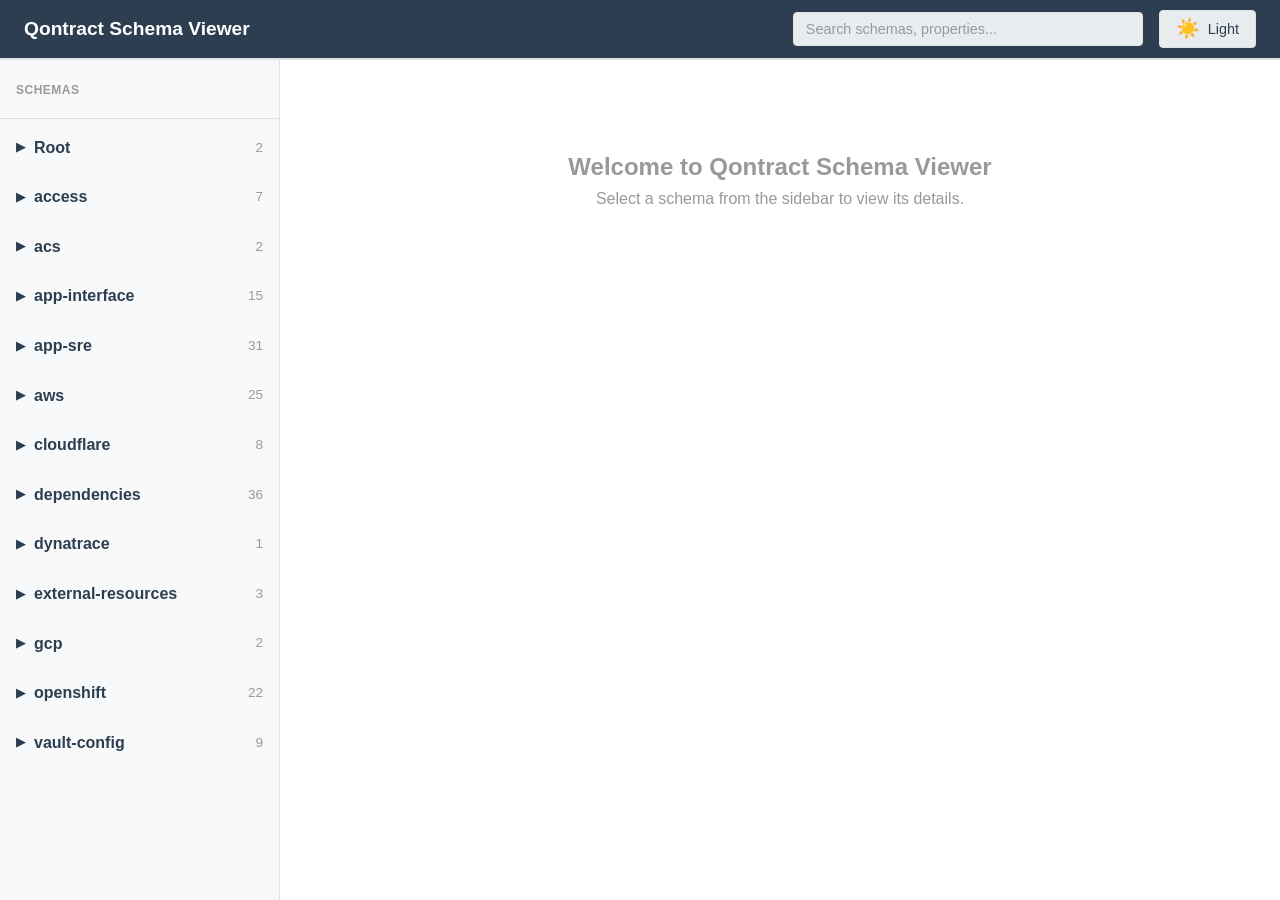
<file: docs/index.html>
<!DOCTYPE html>
<html lang="en">
<head>
    <meta charset="UTF-8">
    <meta name="viewport" content="width=device-width, initial-scale=1.0">
    <title>Qontract Schema Viewer</title>
    <link rel="stylesheet" href="styles.css">
</head>
<body>
    <noscript>
        <div class="noscript-message">
            This tool requires JavaScript. Please enable it or view schemas directly on
            <a href="https://github.com/app-sre/qontract-schemas">GitHub</a>.
        </div>
    </noscript>

    <!-- Header -->
    <header class="header">
        <h1 class="header-title">Qontract Schema Viewer</h1>
        <div class="header-controls">
            <div class="search-container">
                <input type="text" id="searchInput" class="search-input" placeholder="Search schemas, properties...">
                <button id="searchClear" class="search-clear" style="display: none;">×</button>
            </div>
            <button id="themeToggle" class="theme-toggle" aria-label="Toggle theme">
                <span class="theme-icon">☀️</span>
                <span class="theme-label">Light</span>
            </button>
        </div>
    </header>

    <!-- Main layout -->
    <div class="layout">
        <!-- Sidebar -->
        <aside class="sidebar" id="sidebar">
            <div class="sidebar-header">
                <span class="sidebar-title">Schemas</span>
            </div>
            <div class="sidebar-content" id="sidebarContent">
                <!-- Categories will be rendered here -->
            </div>
        </aside>

        <!-- Main panel -->
        <main class="main-panel" id="mainPanel">
            <div class="welcome-message">
                <h2>Welcome to Qontract Schema Viewer</h2>
                <p>Select a schema from the sidebar to view its details.</p>
            </div>
        </main>
    </div>

    <!-- Error display -->
    <div id="errorDisplay" class="error-display" style="display: none;">
        <h2>Error Loading Schema Data</h2>
        <p id="errorMessage"></p>
        <p>Please regenerate the documentation using <code>make generate-docs</code></p>
    </div>

    <script>
        // ============================================================================
        // STATE MANAGEMENT
        // ============================================================================

        const state = {
            data: null,
            currentSchema: null,
            searchQuery: '',
            filteredSchemas: [],
            debounceTimer: null
        };

        // ============================================================================
        // DATA LOADING AND INITIALIZATION
        // ============================================================================

        /**
         * Initialize theme based on localStorage or system preference.
         */
        function initTheme() {
            // Check localStorage first
            let theme = localStorage.getItem('theme');

            // Fall back to system preference
            if (!theme) {
                const prefersDark = window.matchMedia('(prefers-color-scheme: dark)').matches;
                theme = prefersDark ? 'dark' : 'light';
            }

            // Apply theme
            document.documentElement.setAttribute('data-theme', theme);

            // Update button (if it exists - may not on first load)
            const iconEl = document.querySelector('.theme-icon');
            const labelEl = document.querySelector('.theme-label');
            if (iconEl && labelEl) {
                const icon = theme === 'dark' ? '🌙' : '☀️';
                const label = theme === 'dark' ? 'Dark' : 'Light';
                iconEl.textContent = icon;
                labelEl.textContent = label;
            }
        }

        /**
         * Toggle between light and dark themes.
         */
        function toggleTheme() {
            const currentTheme = document.documentElement.getAttribute('data-theme') || 'light';
            const newTheme = currentTheme === 'light' ? 'dark' : 'light';

            // Apply theme
            document.documentElement.setAttribute('data-theme', newTheme);

            // Update button
            const icon = newTheme === 'dark' ? '🌙' : '☀️';
            const label = newTheme === 'dark' ? 'Dark' : 'Light';
            document.querySelector('.theme-icon').textContent = icon;
            document.querySelector('.theme-label').textContent = label;

            // Save preference
            localStorage.setItem('theme', newTheme);
        }

        /**
         * Initialize the application by loading schema data and setting up event listeners.
         */
        async function init() {
            // Initialize theme first
            initTheme();

            try {
                // Load schemas.json
                const response = await fetch('schemas.json');
                if (!response.ok) {
                    throw new Error(`Failed to load schemas.json: ${response.statusText}`);
                }
                state.data = await response.json();

                // Render sidebar with categories and schemas
                renderSidebar();

                // Setup event listeners
                setupEventListeners();

                // Hide error display
                document.getElementById('errorDisplay').style.display = 'none';
            } catch (error) {
                console.error('Error loading schema data:', error);
                showError(error.message);
            }
        }

        /**
         * Display error message to user.
         */
        function showError(message) {
            const errorDisplay = document.getElementById('errorDisplay');
            const errorMessage = document.getElementById('errorMessage');
            errorMessage.textContent = message;
            errorDisplay.style.display = 'block';
        }

        // ============================================================================
        // EVENT LISTENERS
        // ============================================================================

        function setupEventListeners() {
            const searchInput = document.getElementById('searchInput');
            const searchClear = document.getElementById('searchClear');

            // Theme toggle
            document.getElementById('themeToggle').addEventListener('click', toggleTheme);

            // Search input with debouncing
            searchInput.addEventListener('input', (e) => {
                state.searchQuery = e.target.value.trim();

                // Show/hide clear button
                if (state.searchQuery) {
                    searchClear.style.display = 'inline-block';
                } else {
                    searchClear.style.display = 'none';
                }

                // Debounce search
                clearTimeout(state.debounceTimer);
                state.debounceTimer = setTimeout(() => {
                    performSearch();
                }, 300);
            });

            // Clear button
            searchClear.addEventListener('click', () => {
                searchInput.value = '';
                state.searchQuery = '';
                searchClear.style.display = 'none';
                performSearch();
            });
        }

        // ============================================================================
        // SIDEBAR RENDERING
        // ============================================================================

        /**
         * Render the sidebar with categories and schemas.
         */
        function renderSidebar() {
            const sidebarContent = document.getElementById('sidebarContent');
            sidebarContent.innerHTML = '';

            if (!state.data || !state.data.categories) {
                return;
            }

            state.data.categories.forEach(category => {
                const categoryEl = createCategoryElement(category);
                sidebarContent.appendChild(categoryEl);
            });
        }

        /**
         * Create a category element with toggle and schema list.
         */
        function createCategoryElement(category) {
            const categoryDiv = document.createElement('div');
            categoryDiv.className = 'category';

            // Category header
            const header = document.createElement('div');
            header.className = 'category-header';

            const toggle = document.createElement('span');
            toggle.className = 'category-toggle';
            toggle.textContent = '▶';

            const name = document.createElement('span');
            name.className = 'category-name';
            name.textContent = category.name === '.' ? 'Root' : category.name;

            const count = document.createElement('span');
            count.className = 'category-count';
            count.textContent = category.schemas.length;

            header.appendChild(toggle);
            header.appendChild(name);
            header.appendChild(count);

            // Schema list container
            const schemasDiv = document.createElement('div');
            schemasDiv.className = 'category-schemas';

            // Create schema items
            category.schemas.forEach(schemaFile => {
                const schemaPath = category.name === '.' ? schemaFile : `${category.name}/${schemaFile}`;
                const schemaItem = document.createElement('div');
                schemaItem.className = 'schema-item';
                schemaItem.setAttribute('data-schema-path', schemaPath);
                schemaItem.textContent = schemaFile;
                schemaItem.addEventListener('click', (e) => {
                    e.stopPropagation(); // Prevent category collapse
                    selectSchema(schemaPath);
                });
                schemasDiv.appendChild(schemaItem);
            });

            // Toggle functionality
            header.addEventListener('click', () => {
                toggle.classList.toggle('expanded');
                schemasDiv.classList.toggle('expanded');
            });

            categoryDiv.appendChild(header);
            categoryDiv.appendChild(schemasDiv);

            return categoryDiv;
        }

        // ============================================================================
        // SCHEMA SELECTION AND DETAILS RENDERING
        // ============================================================================

        /**
         * Select a schema and display its details.
         */
        function selectSchema(schemaPath) {
            if (!state.data || !state.data.schemas) {
                return;
            }

            state.currentSchema = state.data.schemas[schemaPath];
            if (!state.currentSchema) {
                return;
            }

            // Update active schema in sidebar
            updateActiveSchemaSidebar(schemaPath);

            // Render schema details
            renderSchemaDetails(schemaPath);
        }

        /**
         * Update the active schema highlighting in the sidebar.
         */
        function updateActiveSchemaSidebar(schemaPath) {
            // Remove active class from all items
            document.querySelectorAll('.schema-item').forEach(item => {
                item.classList.remove('active');
            });

            // Add active class to selected item
            const fileName = schemaPath.includes('/') ? schemaPath.split('/').pop() : schemaPath;
            document.querySelectorAll('.schema-item').forEach(item => {
                if (item.textContent === fileName) {
                    item.classList.add('active');
                }
            });
        }

        /**
         * Render the schema details panel with tabs.
         */
        function renderSchemaDetails(schemaPath) {
            const mainPanel = document.getElementById('mainPanel');

            // Create schema header
            const header = document.createElement('div');
            header.className = 'schema-header';

            const title = document.createElement('h2');
            title.textContent = state.currentSchema.path;

            const pathBadge = document.createElement('span');
            pathBadge.className = 'schema-path-badge';
            pathBadge.textContent = state.currentSchema.path;

            const meta = document.createElement('div');
            meta.className = 'schema-meta';
            meta.innerHTML = `<strong>Version:</strong> ${escapeHtml(state.currentSchema.version)}`;

            if (state.currentSchema.description) {
                const desc = document.createElement('p');
                desc.style.marginTop = '0.5rem';
                desc.textContent = state.currentSchema.description;
                meta.appendChild(desc);
            }

            header.appendChild(title);
            header.appendChild(pathBadge);
            header.appendChild(meta);

            // NEW CODE - side-by-side layout
            const contentContainer = document.createElement('div');
            contentContainer.className = 'schema-content';

            // Properties section
            const propertiesSection = document.createElement('section');
            propertiesSection.className = 'properties-section';
            const propertiesHeader = document.createElement('h3');
            propertiesHeader.className = 'section-header properties-header';
            propertiesHeader.textContent = 'Properties';
            propertiesSection.appendChild(propertiesHeader);
            propertiesSection.appendChild(renderPropertiesTab());

            // Dependencies section
            const dependenciesSection = document.createElement('section');
            dependenciesSection.className = 'dependencies-section';
            const dependenciesHeader = document.createElement('h3');
            dependenciesHeader.className = 'section-header dependencies-header';
            dependenciesHeader.textContent = 'Dependencies';
            dependenciesSection.appendChild(dependenciesHeader);
            dependenciesSection.appendChild(renderDependenciesTab());

            contentContainer.appendChild(propertiesSection);
            contentContainer.appendChild(dependenciesSection);

            // Build main panel
            mainPanel.innerHTML = '';
            mainPanel.appendChild(header);
            mainPanel.appendChild(contentContainer);

            // Update sidebar focus
            updateSidebarFocus(schemaPath);
        }

        /**
         * Update sidebar to highlight and scroll to the currently loaded schema.
         * Expands parent category if collapsed.
         *
         * @param {string} schemaPath - Path of the schema to focus (e.g., "app-sre/app-1.yml")
         */
        function updateSidebarFocus(schemaPath) {
            // Remove old active state and highlight
            document.querySelectorAll('.schema-item.active').forEach(el => {
                el.classList.remove('active', 'sidebar-highlight');
            });

            // Find target schema item
            const schemaItem = document.querySelector(`[data-schema-path="${schemaPath}"]`);
            if (!schemaItem) return;

            // Expand parent category if collapsed
            const category = schemaItem.closest('.category');
            if (category) {
                const schemasDiv = category.querySelector('.category-schemas');
                const toggleIcon = category.querySelector('.category-toggle');

                // Only expand if currently collapsed
                if (!schemasDiv.classList.contains('expanded')) {
                    toggleIcon.classList.add('expanded');
                    schemasDiv.classList.add('expanded');
                }
            }

            // Apply active state and highlight animation
            schemaItem.classList.add('active', 'sidebar-highlight');

            // Scroll into view (centered in sidebar)
            schemaItem.scrollIntoView({
                behavior: 'smooth',
                block: 'center'
            });

            // Remove highlight animation after 1 second
            setTimeout(() => {
                schemaItem.classList.remove('sidebar-highlight');
            }, 1000);
        }

        // ============================================================================
        // PROPERTIES TAB RENDERING
        // ============================================================================

        /**
         * Recursively render nested properties for a property with sub-properties.
         * Returns tbody element with all nested properties (and their nested properties if any).
         */
        function renderNestedProperties(properties, depth = 1) {
            const tbody = document.createElement('tbody');

            properties.forEach(prop => {
                const row = document.createElement('tr');

                // Name cell with indentation
                const nameCell = document.createElement('td');
                nameCell.style.fontFamily = 'monospace';
                nameCell.style.fontWeight = '600';
                nameCell.style.paddingLeft = `${depth * 1.5}rem`;

                // Add expand icon if this nested property also has nested properties
                if (prop.nestedProperties && prop.nestedProperties.length > 0) {
                    const expandIcon = document.createElement('span');
                    expandIcon.className = 'expand-icon';
                    expandIcon.textContent = '▶';
                    expandIcon.style.marginRight = '0.5rem';
                    expandIcon.style.fontSize = '0.8em';
                    expandIcon.style.color = 'var(--primary)';
                    nameCell.appendChild(expandIcon);
                }

                nameCell.appendChild(document.createTextNode(prop.name));
                row.appendChild(nameCell);

                // Type cell
                const typeCell = document.createElement('td');
                const typeBadge = document.createElement('span');
                typeBadge.className = `type-badge type-${getTypeClass(prop.type)}`;
                typeBadge.textContent = prop.type;
                typeCell.appendChild(typeBadge);
                row.appendChild(typeCell);

                // Required cell
                const reqCell = document.createElement('td');
                reqCell.textContent = prop.required ? '✓' : '';
                reqCell.style.textAlign = 'center';
                row.appendChild(reqCell);

                // Description cell
                const descCell = document.createElement('td');
                const descText = document.createTextNode(prop.description || '(no description)');
                descCell.appendChild(descText);
                descCell.style.color = 'var(--text-muted)';

                // Add ref link if exists
                if (prop.schemaRef) {
                    descCell.appendChild(document.createElement('br'));
                    const refLabel = document.createTextNode('ref: ');
                    descCell.appendChild(refLabel);

                    const refLink = document.createElement('a');
                    refLink.href = '#';
                    refLink.className = 'schema-link';
                    refLink.textContent = prop.schemaRef;
                    refLink.onclick = (e) => {
                        e.preventDefault();
                        e.stopPropagation();
                        const schemaPath = prop.schemaRef.startsWith('/') ? prop.schemaRef.substring(1) : prop.schemaRef;
                        selectSchema(schemaPath);
                    };
                    descCell.appendChild(refLink);
                }

                row.appendChild(descCell);

                // Constraints cell
                const constrCell = document.createElement('td');
                constrCell.appendChild(renderConstraints(prop.constraints));
                row.appendChild(constrCell);

                // If this property has nested properties, create expandable sub-rows
                if (prop.nestedProperties && prop.nestedProperties.length > 0) {
                    row.style.cursor = 'pointer';
                    row.title = 'Click to expand/collapse nested properties';

                    // Create nested rows container
                    const nestedRows = renderNestedProperties(prop.nestedProperties, depth + 1);

                    // Hide nested rows by default
                    Array.from(nestedRows.children).forEach(nestedRow => {
                        nestedRow.style.display = 'none';
                        nestedRow.classList.add(`nested-level-${depth}`);
                    });

                    // Toggle handler
                    row.addEventListener('click', (e) => {
                        if (e.target.tagName === 'A') return;

                        const expandIcon = row.querySelector('.expand-icon');
                        const isExpanded = expandIcon && expandIcon.textContent === '▼';

                        Array.from(nestedRows.children).forEach(nestedRow => {
                            nestedRow.style.display = isExpanded ? 'none' : 'table-row';
                        });

                        if (expandIcon) {
                            expandIcon.textContent = isExpanded ? '▶' : '▼';
                        }
                    });

                    tbody.appendChild(row);
                    // Append all nested rows
                    Array.from(nestedRows.children).forEach(nr => tbody.appendChild(nr));
                } else {
                    tbody.appendChild(row);
                }
            });

            return tbody;
        }

        /**
         * Render the Properties tab with property table.
         */
        function renderPropertiesTab() {
            const container = document.createElement('div');

            if (!state.currentSchema || !state.currentSchema.properties) {
                container.textContent = 'No properties found.';
                return container;
            }

            const table = document.createElement('table');
            table.className = 'properties-table';

            // Table header
            const thead = document.createElement('thead');
            const headerRow = document.createElement('tr');

            const headers = ['Name', 'Type', 'Required', 'Description', 'Constraints'];
            headers.forEach(headerText => {
                const th = document.createElement('th');
                th.textContent = headerText;
                headerRow.appendChild(th);
            });

            thead.appendChild(headerRow);
            table.appendChild(thead);

            // Table body
            const tbody = document.createElement('tbody');

            state.currentSchema.properties.forEach(prop => {
                const row = document.createElement('tr');

                // Name cell
                const nameCell = document.createElement('td');
                nameCell.className = 'prop-name';
                nameCell.textContent = prop.name;
                row.appendChild(nameCell);

                // Type cell
                const typeCell = document.createElement('td');

                // Always show type badge first
                const typeBadge = document.createElement('span');
                typeBadge.className = `type-badge type-${getTypeClass(prop.type)}`;
                typeBadge.textContent = prop.type;
                typeCell.appendChild(typeBadge);

                row.appendChild(typeCell);

                // Required cell
                const requiredCell = document.createElement('td');
                requiredCell.className = 'prop-required';
                requiredCell.textContent = prop.required ? '✓' : '';
                row.appendChild(requiredCell);

                // Description cell
                const descCell = document.createElement('td');
                descCell.className = prop.description ? 'prop-description' : 'prop-description empty';

                // Add description text
                const descText = document.createTextNode(prop.description || '(no description)');
                descCell.appendChild(descText);

                // If there's a schema reference, add it as a clickable link
                if (prop.schemaRef) {
                    descCell.appendChild(document.createElement('br'));
                    const refLabel = document.createTextNode('ref: ');
                    descCell.appendChild(refLabel);

                    const refLink = document.createElement('a');
                    refLink.href = '#';
                    refLink.className = 'schema-link';
                    refLink.textContent = prop.schemaRef;
                    refLink.onclick = (e) => {
                        e.preventDefault();
                        e.stopPropagation(); // Prevent row click if expandable
                        // Remove leading slash from schemaRef to match schema keys
                        const schemaPath = prop.schemaRef.startsWith('/') ? prop.schemaRef.substring(1) : prop.schemaRef;
                        selectSchema(schemaPath);
                    };
                    descCell.appendChild(refLink);
                }

                row.appendChild(descCell);

                // Constraints cell
                const constraintsCell = document.createElement('td');
                constraintsCell.appendChild(renderConstraints(prop.constraints));
                row.appendChild(constraintsCell);

                // Add expand indicator for objects with nested properties
                if (prop.nestedProperties && prop.nestedProperties.length > 0) {
                    row.style.cursor = 'pointer';
                    row.title = 'Click to expand/collapse nested properties';

                    // Add expand icon to name cell
                    const expandIcon = document.createElement('span');
                    expandIcon.className = 'expand-icon';
                    expandIcon.textContent = '▶';
                    expandIcon.style.marginRight = '0.5rem';
                    expandIcon.style.fontSize = '0.8em';
                    expandIcon.style.color = 'var(--primary)';
                    nameCell.insertBefore(expandIcon, nameCell.firstChild);

                    // Render nested properties recursively
                    const nestedRows = renderNestedProperties(prop.nestedProperties);

                    // Hide nested rows by default
                    Array.from(nestedRows.children).forEach(nestedRow => {
                        nestedRow.style.display = 'none';
                        nestedRow.classList.add('nested-level-1');
                    });

                    // Toggle handler
                    row.addEventListener('click', (e) => {
                        if (e.target.tagName === 'A') return;

                        const isExpanded = expandIcon.textContent === '▼';

                        // Toggle only the immediate children (level-1 nested rows)
                        Array.from(nestedRows.children).forEach(nestedRow => {
                            if (nestedRow.classList.contains('nested-level-1')) {
                                nestedRow.style.display = isExpanded ? 'none' : 'table-row';
                            }
                        });

                        expandIcon.textContent = isExpanded ? '▶' : '▼';
                    });

                    tbody.appendChild(row);
                    // Append all nested rows
                    Array.from(nestedRows.children).forEach(nr => tbody.appendChild(nr));
                } else {
                    tbody.appendChild(row);
                }
            });

            table.appendChild(tbody);
            container.appendChild(table);

            return container;
        }

        /**
         * Get CSS class for type badge.
         */
        function getTypeClass(type) {
            const typeMap = {
                'string': 'string',
                'number': 'number',
                'integer': 'number',
                'boolean': 'boolean',
                'enum': 'enum',
                'object': 'object',
                'array': 'array'
            };

            if (type.includes('ref')) {
                return 'ref';
            }

            return typeMap[type] || 'string';
        }

        /**
         * Render constraint badges for a property.
         */
        function renderConstraints(constraints) {
            const container = document.createElement('div');

            if (!constraints || Object.keys(constraints).length === 0) {
                return container;
            }

            const constraintList = [];

            // Handle specific constraints
            if (constraints.pattern) {
                constraintList.push(`pattern: ${constraints.pattern}`);
            }
            if (constraints.enum && Array.isArray(constraints.enum)) {
                constraintList.push(`enum: ${constraints.enum.join(', ')}`);
            }
            if (constraints.minimum !== undefined) {
                constraintList.push(`min: ${constraints.minimum}`);
            }
            if (constraints.maximum !== undefined) {
                constraintList.push(`max: ${constraints.maximum}`);
            }
            if (constraints.minLength) {
                constraintList.push(`minLen: ${constraints.minLength}`);
            }
            if (constraints.maxLength) {
                constraintList.push(`maxLen: ${constraints.maxLength}`);
            }
            if (constraints.format) {
                constraintList.push(`format: ${constraints.format}`);
            }
            if (constraints.default !== undefined) {
                constraintList.push(`default: ${JSON.stringify(constraints.default)}`);
            }

            constraintList.forEach(constraint => {
                const badge = document.createElement('span');
                badge.className = 'dep-badge badge-array';
                badge.textContent = constraint;
                badge.style.display = 'block';
                badge.style.marginBottom = '0.2rem';
                container.appendChild(badge);
            });

            return container;
        }

        // ============================================================================
        // DEPENDENCIES TAB RENDERING
        // ============================================================================

        /**
         * Render the Dependencies tab with tree view and stats.
         */
        function renderDependenciesTab() {
            const container = document.createElement('div');

            if (!state.currentSchema) {
                container.textContent = 'No schema selected.';
                return container;
            }

            const dependencies = state.currentSchema.dependencies || [];
            const referencedBy = state.currentSchema.referencedBy || [];

            // Statistics
            const stats = document.createElement('div');
            stats.className = 'dependency-stats';

            const outgoingStat = document.createElement('div');
            outgoingStat.className = 'stat';
            outgoingStat.innerHTML = `
                <div class="stat-value">${dependencies.length}</div>
                <div class="stat-label">Dependencies</div>
            `;

            const incomingStat = document.createElement('div');
            incomingStat.className = 'stat';
            incomingStat.innerHTML = `
                <div class="stat-value">${referencedBy.length}</div>
                <div class="stat-label">Referenced By</div>
            `;

            stats.appendChild(outgoingStat);
            stats.appendChild(incomingStat);

            container.appendChild(stats);

            // Outgoing dependencies tree
            if (dependencies.length > 0) {
                const depsSection = document.createElement('div');
                const depsTitle = document.createElement('h3');
                depsTitle.textContent = 'Dependencies (outgoing)';
                depsTitle.style.marginTop = '1.5rem';
                depsTitle.style.marginBottom = '1rem';
                depsSection.appendChild(depsTitle);

                const tree = document.createElement('div');
                tree.className = 'dependency-tree';

                dependencies.forEach(dep => {
                    const item = document.createElement('div');
                    item.className = 'tree-item';

                    const branch = document.createElement('span');
                    branch.className = 'tree-branch';
                    branch.textContent = '→';

                    const path = document.createElement('span');
                    path.className = 'tree-path';
                    path.textContent = dep.propertyPath;

                    const target = document.createElement('div');
                    target.className = 'tree-target';
                    const targetLink = document.createElement('a');
                    targetLink.className = 'schema-link';
                    targetLink.href = '#';
                    targetLink.textContent = dep.targetSchema;
                    targetLink.addEventListener('click', (e) => {
                        e.preventDefault();
                        // Remove leading slash from targetSchema to match schema keys
                        const schemaPath = dep.targetSchema.startsWith('/') ? dep.targetSchema.substring(1) : dep.targetSchema;
                        selectSchema(schemaPath);
                    });
                    target.appendChild(targetLink);

                    // Add badges
                    const badges = document.createElement('div');
                    badges.style.marginTop = '0.3rem';

                    if (dep.isArray) {
                        const badge = document.createElement('span');
                        badge.className = 'dep-badge badge-array';
                        badge.textContent = 'array';
                        badges.appendChild(badge);
                    }

                    if (dep.isNested) {
                        const badge = document.createElement('span');
                        badge.className = 'dep-badge badge-nested';
                        badge.textContent = 'nested';
                        badges.appendChild(badge);
                    }

                    // Check for self-reference
                    if (dep.targetSchema === state.currentSchema.path) {
                        const badge = document.createElement('span');
                        badge.className = 'dep-badge badge-self-ref';
                        badge.textContent = 'self-ref';
                        badges.appendChild(badge);
                    }

                    target.appendChild(badges);

                    item.appendChild(branch);
                    item.appendChild(path);
                    item.appendChild(target);

                    tree.appendChild(item);
                });

                depsSection.appendChild(tree);
                container.appendChild(depsSection);
            }

            // Reverse dependencies
            if (referencedBy.length > 0) {
                const reverseSection = document.createElement('div');
                reverseSection.className = 'reverse-deps';

                const reverseTitle = document.createElement('h3');
                reverseTitle.textContent = 'Referenced By (incoming)';
                reverseSection.appendChild(reverseTitle);

                referencedBy.forEach(ref => {
                    const item = document.createElement('div');
                    item.className = 'reverse-dep-item';

                    const link = document.createElement('a');
                    link.className = 'schema-link';
                    link.href = '#';
                    link.textContent = ref.schema;
                    link.addEventListener('click', (e) => {
                        e.preventDefault();
                        // Remove leading slash from schema to match schema keys
                        const schemaPath = ref.schema.startsWith('/') ? ref.schema.substring(1) : ref.schema;
                        selectSchema(schemaPath);
                    });

                    const at = document.createElement('span');
                    at.style.color = 'var(--text-muted)';
                    at.textContent = ` at ${ref.propertyPath}`;

                    item.appendChild(link);
                    item.appendChild(at);
                    reverseSection.appendChild(item);
                });

                container.appendChild(reverseSection);
            }

            return container;
        }

        // ============================================================================
        // SEARCH FUNCTIONALITY
        // ============================================================================

        /**
         * Perform schema search with filtering.
         */
        function performSearch() {
            if (!state.data || !state.data.schemas) {
                return;
            }

            if (!state.searchQuery) {
                // Show all schemas
                showAllSchemas();
                return;
            }

            const query = state.searchQuery.toLowerCase();
            state.filteredSchemas = [];

            // Search through all schemas
            for (const [schemaPath, schemaData] of Object.entries(state.data.schemas)) {
                if (schemaPath.toLowerCase().includes(query)) {
                    state.filteredSchemas.push(schemaPath);
                    continue;
                }

                // Search in description
                if (schemaData.description && schemaData.description.toLowerCase().includes(query)) {
                    state.filteredSchemas.push(schemaPath);
                    continue;
                }

                // Search in properties
                if (schemaData.properties) {
                    for (const prop of schemaData.properties) {
                        if (prop.name.toLowerCase().includes(query)) {
                            state.filteredSchemas.push(schemaPath);
                            break;
                        }
                        if (prop.description && prop.description.toLowerCase().includes(query)) {
                            state.filteredSchemas.push(schemaPath);
                            break;
                        }
                    }
                }
            }

            // Update sidebar visibility
            updateSidebarVisibility();
        }

        /**
         * Show all schemas in sidebar.
         */
        function showAllSchemas() {
            document.querySelectorAll('.schema-item').forEach(item => {
                item.classList.remove('hidden');
            });
        }

        /**
         * Update sidebar visibility based on filtered schemas.
         */
        function updateSidebarVisibility() {
            const allSchemaItems = document.querySelectorAll('.schema-item');

            allSchemaItems.forEach(item => {
                const schemaText = item.textContent;
                let found = false;

                // Check if this schema is in filtered list
                for (const schemaPath of state.filteredSchemas) {
                    const fileName = schemaPath.includes('/') ? schemaPath.split('/').pop() : schemaPath;
                    if (fileName === schemaText) {
                        found = true;
                        break;
                    }
                }

                if (found) {
                    item.classList.remove('hidden');
                } else {
                    item.classList.add('hidden');
                }
            });

            // Expand categories that have visible items
            document.querySelectorAll('.category').forEach(category => {
                const visibleItems = category.querySelectorAll('.schema-item:not(.hidden)');
                const schemasDiv = category.querySelector('.category-schemas');
                const toggle = category.querySelector('.category-toggle');

                if (visibleItems.length > 0) {
                    schemasDiv.classList.add('expanded');
                    toggle.classList.add('expanded');
                }
            });
        }

        // ============================================================================
        // UTILITY FUNCTIONS
        // ============================================================================

        /**
         * Escape HTML special characters.
         */
        function escapeHtml(text) {
            const div = document.createElement('div');
            div.textContent = text;
            return div.innerHTML;
        }

        // ============================================================================
        // APP STARTUP
        // ============================================================================

        document.addEventListener('DOMContentLoaded', init);
    </script>
</body>
</html>
</file>
<file: docs/styles.css>
/* Reset and base styles */
* {
    margin: 0;
    padding: 0;
    box-sizing: border-box;
}

:root {
    /* Semantic colors (keep existing) */
    --primary: #007bff;
    --success: #28a745;
    --warning: #ffc107;
    --danger: #dc3545;

    /* Backgrounds */
    --bg-primary: #ffffff;
    --bg-secondary: #f8f9fa;
    --bg-tertiary: #e9ecef;

    /* Text */
    --text-primary: #2c3e50;
    --text-secondary: #666666;
    --text-muted: #999999;

    /* Borders */
    --border: #dee2e6;
    --border-light: #e9ecef;

    /* Header */
    --header-bg: #2c3e50;
    --header-text: #ffffff;

    /* Type badges */
    --type-string-bg: #e9ecef;
    --type-enum-bg: #fff3cd;
    --type-ref-bg: #d4edff;
    --type-array-bg: #e7f3ff;
    --type-object-bg: #f8f9fa;

    /* Legacy variables (for compatibility) */
    --bg-light: #f8f9fa;
    --text-dark: #2c3e50;
}

[data-theme="dark"] {
    /* Backgrounds */
    --bg-primary: #1a1a1a;
    --bg-secondary: #2d2d2d;
    --bg-tertiary: #3a3a3a;

    /* Text */
    --text-primary: #e0e0e0;
    --text-secondary: #aaaaaa;
    --text-muted: #888888;

    /* Borders */
    --border: #444444;
    --border-light: #555555;

    /* Header */
    --header-bg: #0d0d0d;
    --header-text: #e0e0e0;

    /* Semantic colors (slightly muted for dark mode) */
    --primary: #64b5f6;
    --success: #66bb6a;
    --warning: #ffca28;
    --danger: #ef5350;

    /* Type badges */
    --type-string-bg: #3a3a3a;
    --type-enum-bg: #4a4a2d;
    --type-ref-bg: #2d3a4a;
    --type-array-bg: #2d3a4a;
    --type-object-bg: #3a3a3a;

    /* Legacy variables */
    --bg-light: #2d2d2d;
    --text-dark: #e0e0e0;
}

body {
    font-family: -apple-system, BlinkMacSystemFont, "Segoe UI", Roboto, "Helvetica Neue", Arial, sans-serif;
    line-height: 1.6;
    color: var(--text-dark);
    background: var(--bg-primary);
}

code, .monospace {
    font-family: Consolas, Monaco, 'Courier New', monospace;
}

/* Noscript message */
.noscript-message {
    padding: 2rem;
    text-align: center;
    background: var(--warning);
    color: var(--text-primary);
}

/* Header */
.header {
    position: fixed;
    top: 0;
    left: 0;
    right: 0;
    height: 60px;
    background: var(--header-bg);
    color: var(--header-text);
    padding: 0 1.5rem;
    display: flex;
    align-items: center;
    justify-content: space-between;
    border-bottom: 2px solid var(--border);
    z-index: 100;
}

.header-title {
    font-size: 1.2rem;
    font-weight: 600;
    margin: 0;
}

.header-controls {
    display: flex;
    align-items: center;
    gap: 1rem;
}

.search-container {
    position: relative;
    width: 350px;
}

.search-input {
    width: 100%;
    padding: 0.5rem 2rem 0.5rem 0.75rem;
    border: 1px solid var(--border);
    border-radius: 4px;
    background: var(--bg-tertiary);
    color: var(--text-primary);
    font-size: 0.9rem;
}

.search-input::placeholder {
    color: var(--text-muted);
}

.search-input:focus {
    outline: none;
    border-color: var(--primary);
}

.search-clear {
    position: absolute;
    right: 0.5rem;
    top: 50%;
    transform: translateY(-50%);
    background: none;
    border: none;
    color: var(--header-text);
    font-size: 1.5rem;
    cursor: pointer;
    padding: 0 0.25rem;
}

.search-clear:hover {
    color: var(--danger);
}

.theme-toggle {
    display: flex;
    align-items: center;
    gap: 0.5rem;
    padding: 0.5rem 1rem;
    background: var(--bg-tertiary);
    border: 1px solid var(--border);
    border-radius: 4px;
    color: var(--text-primary);
    cursor: pointer;
    font-size: 0.9rem;
    transition: background 0.2s, border-color 0.2s;
}

.theme-toggle:hover {
    background: var(--bg-secondary);
    border-color: var(--primary);
}

.theme-icon {
    font-size: 1.2rem;
    line-height: 1;
}

.theme-label {
    font-weight: 500;
}

/* Layout */
.layout {
    display: flex;
    margin-top: 60px;
    height: calc(100vh - 60px);
}

/* Sidebar */
.sidebar {
    width: 280px;
    background: var(--bg-light);
    border-right: 1px solid var(--border);
    overflow-y: auto;
    flex-shrink: 0;
}

.sidebar-header {
    padding: 1rem;
    border-bottom: 1px solid var(--border);
}

.sidebar-title {
    font-size: 0.75rem;
    font-weight: bold;
    color: var(--text-muted);
    text-transform: uppercase;
    letter-spacing: 0.5px;
}

.sidebar-content {
    padding: 0.5rem 0;
}

/* Category */
.category {
    margin-bottom: 0.5rem;
}

.category-header {
    display: flex;
    align-items: center;
    padding: 0.5rem 1rem;
    background: var(--bg-secondary);
    cursor: pointer;
    user-select: none;
}

.category-header:hover {
    background: var(--bg-tertiary);
}

.category-toggle {
    margin-right: 0.5rem;
    font-size: 0.8rem;
    transition: transform 0.2s;
}

.category-toggle.expanded {
    transform: rotate(90deg);
}

.category-name {
    font-weight: 600;
    flex: 1;
}

.category-count {
    color: var(--text-muted);
    font-size: 0.85rem;
}

.category-schemas {
    display: none;
    padding-left: 1.5rem;
    border-left: 1px solid var(--border);
    margin-left: 1rem;
}

.category-schemas.expanded {
    display: block;
}

.schema-item {
    padding: 0.4rem 0.75rem;
    cursor: pointer;
    border-radius: 3px;
    margin: 2px 0;
}

.schema-item:hover {
    background: var(--bg-secondary);
}

.schema-item.active {
    background: var(--primary);
    color: white;
    font-weight: 600;
    border-left: 4px solid white;
    padding-left: calc(0.75rem - 4px);
    box-shadow: 0 2px 8px rgba(0, 0, 0, 0.15);
}

.schema-item.hidden {
    display: none;
}

/* Main panel */
.main-panel {
    flex: 1;
    overflow-y: auto;
    padding: 1.5rem;
}

.welcome-message {
    text-align: center;
    padding: 4rem 2rem;
    color: var(--text-muted);
}

/* Schema header */
.schema-header {
    border-bottom: 2px solid var(--primary);
    padding-bottom: 0.75rem;
    margin-bottom: 1.5rem;
}

.schema-header h2 {
    margin: 0;
    color: var(--text-dark);
}

.schema-meta {
    margin-top: 0.5rem;
    color: var(--text-muted);
    font-size: 0.9rem;
}

.schema-path-badge {
    background: var(--type-ref-bg);
    padding: 0.25rem 0.5rem;
    border-radius: 3px;
    font-family: monospace;
    font-size: 0.85rem;
    margin-right: 1rem;
}

/* Schema content (side-by-side layout) */
.schema-content {
    display: flex;
    gap: 1.5rem;
    margin-top: 1.5rem;
}

.properties-section {
    flex: 3; /* 60% */
    min-width: 0; /* Allow table to shrink */
}

.dependencies-section {
    flex: 2; /* 40% */
    border-left: 2px solid var(--border);
    padding-left: 1.5rem;
}

.section-header {
    margin: 0 0 1rem 0;
    padding-bottom: 0.5rem;
    font-size: 1.1rem;
    color: var(--text-primary);
    font-weight: 600;
}

.properties-header {
    border-bottom: 2px solid var(--primary);
}

.dependencies-header {
    border-bottom: 2px solid var(--success);
}

/* Properties table */
.properties-table {
    width: 100%;
    border-collapse: collapse;
    font-size: 0.9rem;
}

.properties-table thead {
    background: var(--bg-light);
    border-bottom: 2px solid var(--border);
}

.properties-table th {
    padding: 0.75rem;
    text-align: left;
    font-weight: 600;
}

.properties-table tbody tr {
    border-bottom: 1px solid var(--border);
}

.properties-table tbody tr:hover {
    background: var(--bg-light);
}

.properties-table td {
    padding: 0.75rem;
    vertical-align: top;
}

.prop-name {
    font-family: monospace;
    font-weight: 600;
}

.type-badge {
    display: inline-block;
    padding: 0.2rem 0.5rem;
    border-radius: 3px;
    font-size: 0.85rem;
    font-weight: 500;
}

.type-string { background: var(--type-string-bg); }
.type-number { background: var(--type-ref-bg); }
.type-boolean { background: var(--type-object-bg); }
.type-enum { background: var(--type-enum-bg); }
.type-ref { background: var(--type-ref-bg); }
.type-array { background: var(--type-array-bg); }
.type-object { background: var(--type-object-bg); }

.prop-description {
    color: var(--text-muted);
}

.prop-description.empty {
    color: var(--text-muted);
    font-style: italic;
}

.prop-required {
    text-align: center;
    color: var(--success);
    font-weight: bold;
}

.schema-link {
    color: var(--primary);
    text-decoration: none;
    font-weight: 500;
}

.schema-link:hover {
    text-decoration: underline;
}

.schema-ref-type {
    font-family: monospace;
    font-size: 0.8rem;
    color: var(--text-muted);
    margin-top: 0.3rem;
    display: block;
}

/* Dependencies */
.dependency-stats {
    background: var(--bg-light);
    padding: 1.5rem;
    border-radius: 4px;
    margin-bottom: 1.5rem;
    display: flex;
    gap: 2rem;
}

.stat {
    text-align: center;
}

.stat-value {
    font-size: 1.8rem;
    font-weight: bold;
    color: var(--primary);
}

.stat-label {
    font-size: 0.85rem;
    color: var(--text-muted);
    margin-top: 0.25rem;
}

.dependency-tree {
    font-family: monospace;
    font-size: 0.9rem;
    line-height: 1.8;
}

.tree-root {
    font-weight: bold;
    margin-bottom: 1rem;
    color: var(--text-dark);
}

.tree-item {
    margin-bottom: 1rem;
    padding-left: 2rem;
    border-left: 2px solid var(--border);
}

.tree-branch {
    color: var(--danger);
    margin-right: 0.5rem;
}

.tree-path {
    background: var(--type-ref-bg);
    padding: 0.2rem 0.4rem;
    border-radius: 3px;
}

.tree-target {
    margin-left: 2rem;
    margin-top: 0.3rem;
}

.dep-badge {
    display: inline-block;
    padding: 0.1rem 0.4rem;
    border-radius: 3px;
    font-size: 0.75rem;
    margin-left: 0.5rem;
    font-weight: 600;
}

.badge-self-ref {
    background: var(--warning);
    color: #000;
    font-weight: 600;
}

.badge-array {
    background: var(--bg-secondary);
    color: var(--text-dark);
}

.badge-nested {
    background: var(--bg-secondary);
    color: var(--text-dark);
}

.badge-missing {
    background: var(--danger);
    color: white;
}

.reverse-deps {
    margin-top: 2rem;
    padding-top: 1.5rem;
    border-top: 2px solid var(--border);
}

.reverse-deps h3 {
    font-size: 1rem;
    margin-bottom: 1rem;
    color: var(--text-dark);
}

.reverse-dep-item {
    font-family: monospace;
    font-size: 0.85rem;
    color: var(--text-muted);
    margin-bottom: 0.3rem;
}

/* Error display */
.error-display {
    padding: 2rem;
    text-align: center;
    background: var(--bg-light);
    margin: 2rem;
    border-radius: 4px;
    border: 2px solid var(--danger);
}

.error-display h2 {
    color: var(--danger);
    margin-bottom: 1rem;
}

/* Mobile responsive */
@media (max-width: 768px) {
    .header {
        flex-direction: column;
        height: auto;
        padding: 1rem;
    }

    .header-controls {
        flex-direction: column;
        align-items: stretch;
        gap: 0.5rem;
        width: 100%;
        margin-top: 0.5rem;
    }

    .search-container {
        width: 100%;
    }

    .theme-toggle {
        width: 100%;
        justify-content: center;
    }

    .layout {
        flex-direction: column;
    }

    .sidebar {
        width: 100%;
        max-height: 300px;
    }

    .main-panel {
        height: auto;
    }

    .schema-content {
        flex-direction: column;
    }

    .dependencies-section {
        border-left: none;
        border-top: 2px solid var(--border);
        padding-left: 0;
        padding-top: 1.5rem;
        margin-top: 1.5rem;
    }
}

/* Sidebar highlight animation */
.sidebar-highlight {
    animation: pulse 1s ease-out;
}

@keyframes pulse {
    0% {
        box-shadow: 0 0 0 0 rgba(0, 123, 255, 0.5);
    }
    50% {
        box-shadow: 0 0 0 4px rgba(0, 123, 255, 0.4);
    }
    100% {
        box-shadow: 0 0 0 0 rgba(0, 123, 255, 0);
    }
}

/* Dark mode pulse (different color) */
[data-theme="dark"] .sidebar-highlight {
    animation: pulse-dark 1s ease-out;
}

@keyframes pulse-dark {
    0% {
        box-shadow: 0 0 0 0 rgba(100, 181, 246, 0.5);
    }
    50% {
        box-shadow: 0 0 0 4px rgba(100, 181, 246, 0.4);
    }
    100% {
        box-shadow: 0 0 0 0 rgba(100, 181, 246, 0);
    }
}
</file>
